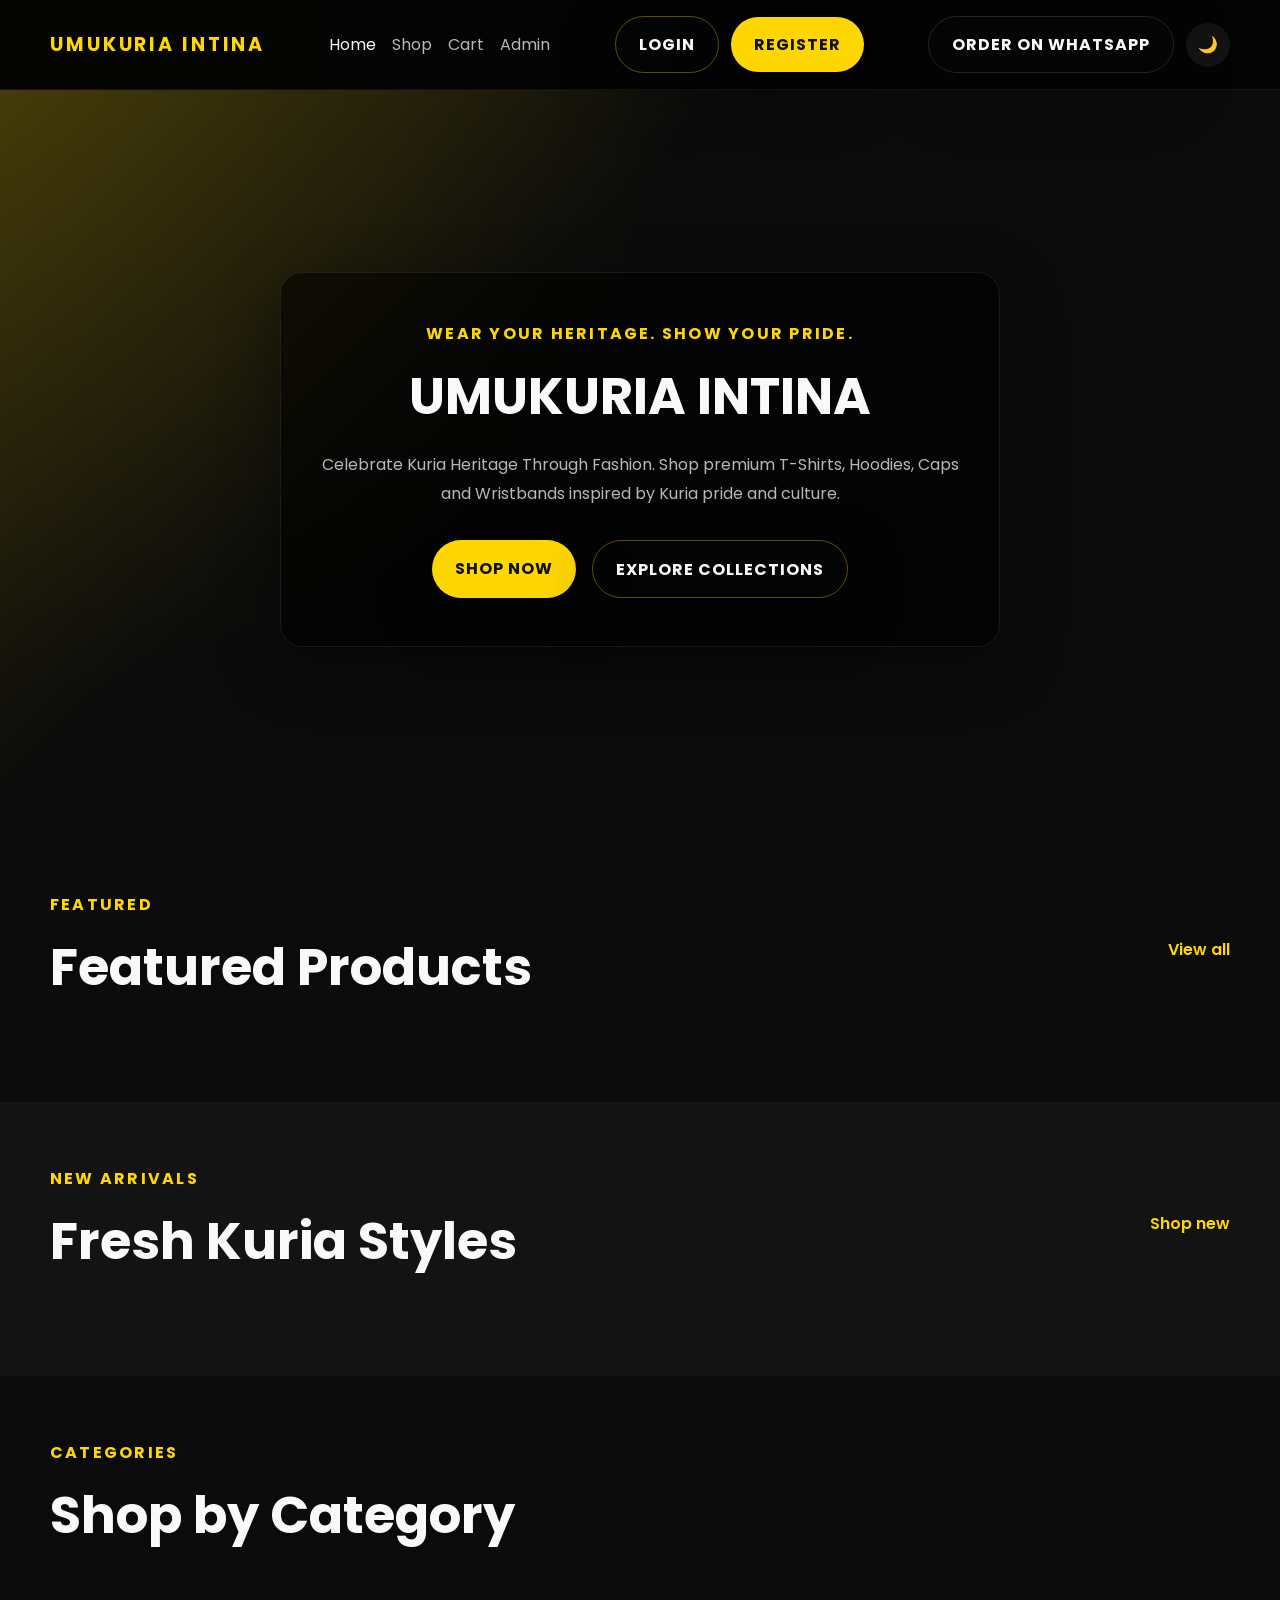
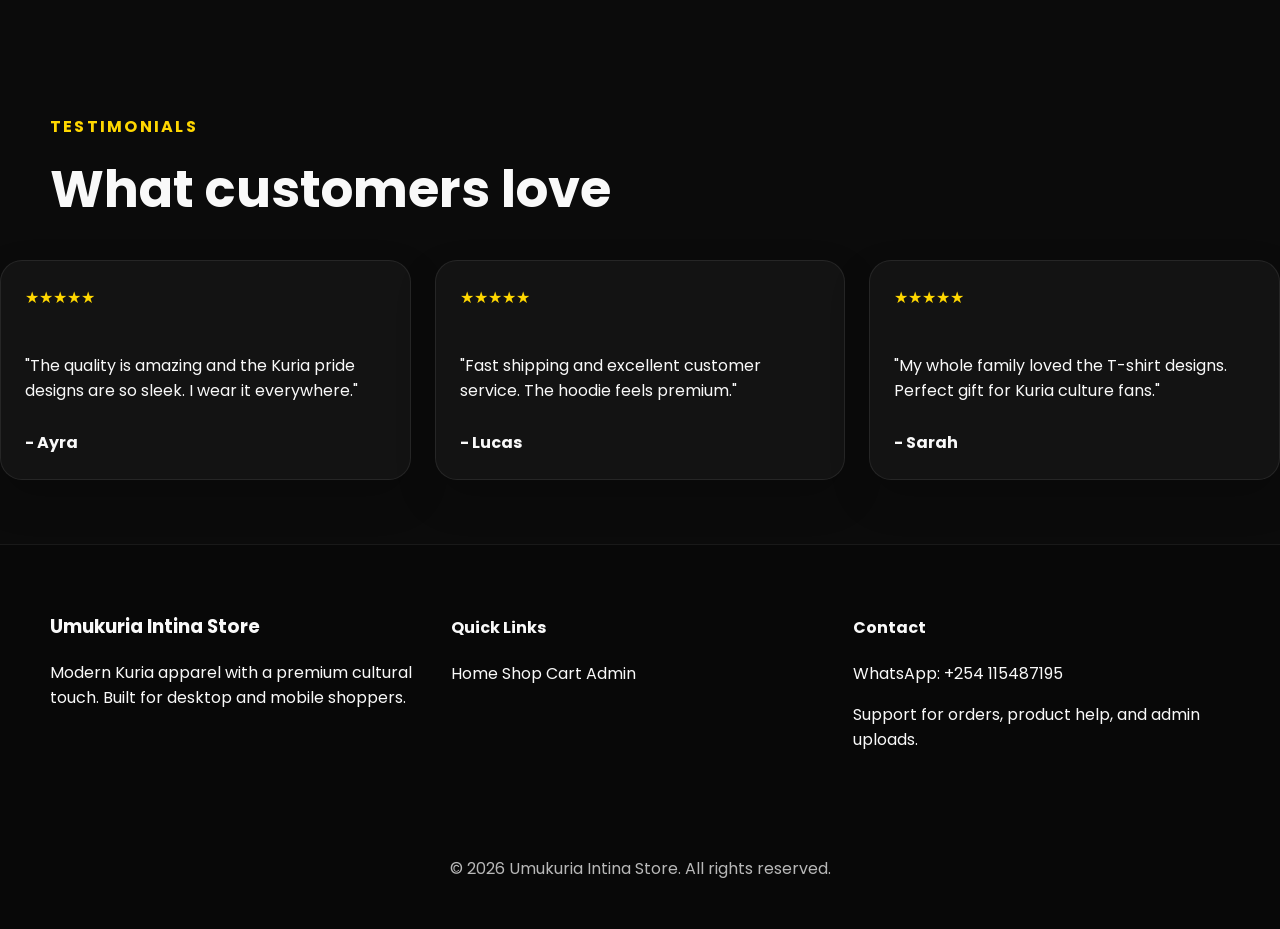
<file: index.html>
<!DOCTYPE html>
<html lang="en">
<head>
    <meta charset="UTF-8" />
    <meta name="viewport" content="width=device-width, initial-scale=1.0" />
    <title>Umukuria Intina Store</title>
    <link rel="preconnect" href="https://fonts.googleapis.com" />
    <link rel="preconnect" href="https://fonts.gstatic.com" crossorigin />
    <link href="https://fonts.googleapis.com/css2?family=Montserrat:wght@400;500;600;700&family=Poppins:wght@300;400;500;600&family=Roboto:wght@400;500;700&display=swap" rel="stylesheet" />
    <link rel="stylesheet" href="css/style.css" />
</head>
<body data-page="home">
    <header class="site-header">
        <div class="container header-inner">
            <a class="brand" href="index.html">UMUKURIA INTINA</a>
            <nav class="main-nav">
                <a href="index.html">Home</a>
                <a href="products.html">Shop</a>
                <a href="cart.html">Cart</a>
                <a href="admin.html">Admin</a>
            </nav>
            <div class="nav-actions" id="authContainer"></div>
            <div class="nav-actions">
                <a href="https://wa.me/254115487195" target="_blank" class="btn btn-ghost">Order on WhatsApp</a>
                <button id="themeToggle" class="icon-btn" aria-label="Toggle Dark Mode">🌙</button>
            </div>
        </div>
    </header>

    <main>
        <section class="hero-section overlay">
            <div class="container hero-content">
                <span class="eyebrow">Wear Your Heritage. Show Your Pride.</span>
                <h1>UMUKURIA INTINA</h1>
                <p>Celebrate Kuria Heritage Through Fashion. Shop premium T-Shirts, Hoodies, Caps and Wristbands inspired by Kuria pride and culture.</p>
                <div class="hero-actions">
                    <a class="btn btn-primary" href="products.html">Shop Now</a>
                    <a class="btn btn-secondary" href="#featured">Explore Collections</a>
                </div>
            </div>
        </section>

        <section class="section" id="featured">
            <div class="container section-header">
                <div>
                    <span class="eyebrow">Featured</span>
                    <h2>Featured Products</h2>
                </div>
                <a class="text-link" href="products.html">View all</a>
            </div>
            <div id="featuredProducts" class="product-grid"></div>
        </section>

        <section class="section section-alt">
            <div class="container section-header">
                <div>
                    <span class="eyebrow">New Arrivals</span>
                    <h2>Fresh Kuria Styles</h2>
                </div>
                <a class="text-link" href="products.html">Shop new</a>
            </div>
            <div id="newArrivals" class="product-grid"></div>
        </section>

        <section class="section categories-section">
            <div class="container section-header">
                <div>
                    <span class="eyebrow">Categories</span>
                    <h2>Shop by Category</h2>
               
        </section>

        <section class="section testimonials-section">
            <div class="container section-header">
                <div>
                    <span class="eyebrow">Testimonials</span>
                    <h2>What customers love</h2>
                </div>
            </div>
            <div class="testimonial-grid">
                <article class="testimonial-card">
                    <p>★★★★★</p>
                    <p>"The quality is amazing and the Kuria pride designs are so sleek. I wear it everywhere."</p>
                    <strong>- Ayra</strong>
                </article>
                <article class="testimonial-card">
                    <p>★★★★★</p>
                    <p>"Fast shipping and excellent customer service. The hoodie feels premium."</p>
                    <strong>- Lucas</strong>
                </article>
                <article class="testimonial-card">
                    <p>★★★★★</p>
                    <p>"My whole family loved the T-shirt designs. Perfect gift for Kuria culture fans."</p>
                    <strong>- Sarah</strong>
                </article>
            </div>
        </section>
    </main>

    <footer class="site-footer">
        <div class="container footer-grid">
            <div>
                <h3>Umukuria Intina Store</h3>
                <p>Modern Kuria apparel with a premium cultural touch. Built for desktop and mobile shoppers.</p>
            </div>
            <div>
                <h4>Quick Links</h4>
                <a href="index.html">Home</a>
                <a href="products.html">Shop</a>
                <a href="cart.html">Cart</a>
                <a href="admin.html">Admin</a>
            </div>
            <div>
                <h4>Contact</h4>
                <p>WhatsApp: +254 115487195</p>
                <p>Support for orders, product help, and admin uploads.</p>
            </div>
        </div>
        <div class="footer-bottom">
            <p>© 2026 Umukuria Intina Store. All rights reserved.</p>
        </div>
    </footer>

    <script src="js/app.js" defer></script>
    <script src="js/products.js" defer></script>
    <script src="js/auth.js" defer></script>
</body>
</html>
</file>
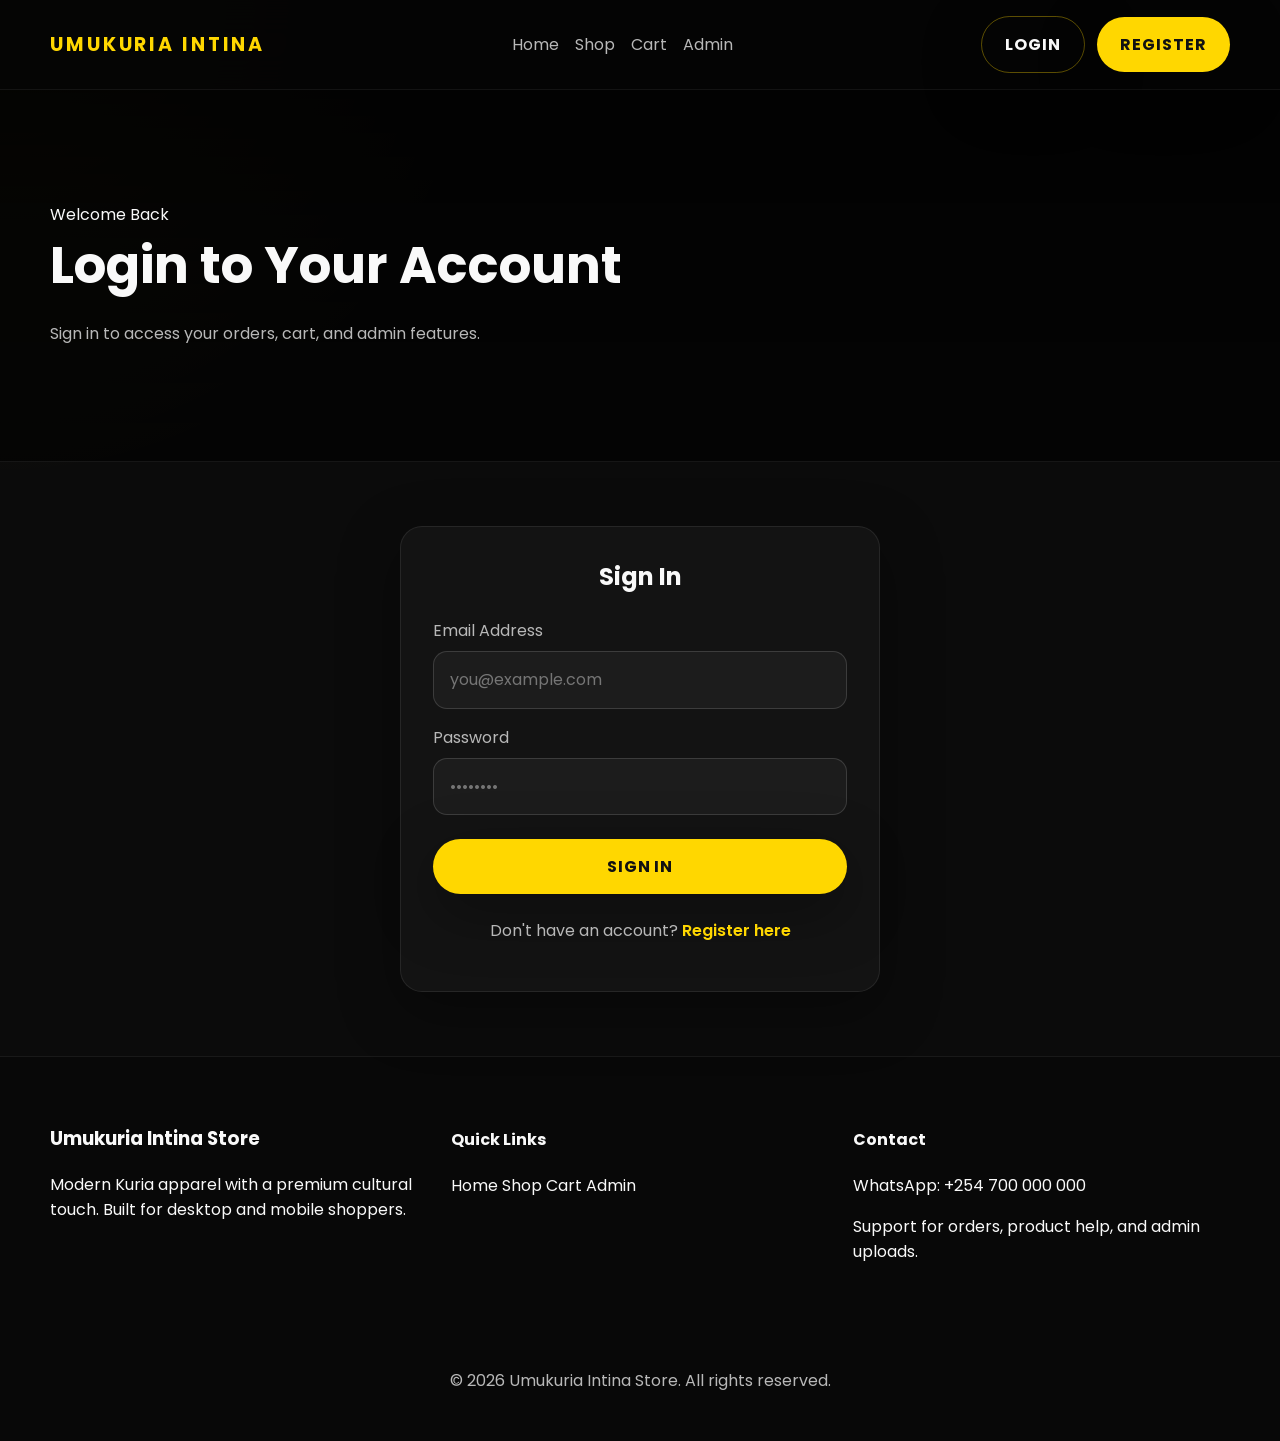
<file: admin.html>
<!DOCTYPE html>
<html lang="en">
<head>
    <meta charset="UTF-8" />
    <meta name="viewport" content="width=device-width, initial-scale=1.0" />
    <title>Admin Dashboard - Umukuria Intina Store</title>
    <link rel="preconnect" href="https://fonts.googleapis.com" />
    <link rel="preconnect" href="https://fonts.gstatic.com" crossorigin />
    <link href="https://fonts.googleapis.com/css2?family=Montserrat:wght@400;500;600;700&family=Poppins:wght@300;400;500;600&family=Roboto:wght@400;500;700&display=swap" rel="stylesheet" />
    <link rel="stylesheet" href="css/style.css" />
</head>
<body data-page="admin">
    <header class="site-header admin-header">
        <div class="container header-inner">
            <a class="brand" href="index.html">UMUKURIA INTINA</a>
            <nav class="main-nav">
                <a href="index.html">Home</a>
                <a href="products.html">Shop</a>
                <a href="cart.html">Cart</a>
                <a href="admin.html">Admin</a>
            </nav>
            <div class="nav-actions" id="authContainer"></div>
            <div class="nav-actions">
                <a href="https://wa.me/254115487195" target="_blank" class="btn btn-ghost">Order on WhatsApp</a>
                <button id="themeToggle" class="icon-btn" aria-label="Toggle Dark Mode">🌙</button>
            </div>
        </div>
    </header>

    <main>
        <section class="section page-header">
            <div class="container">
                <span class="eyebrow">Admin Dashboard</span>
                <h1>Manage Products, Orders, Customers</h1>
                <p>Upload new apparel, update stock, and review store performance from your phone or desktop.</p>
            </div>
        </section>

        <section class="section dashboard-cards">
            <div class="container dashboard-grid">
                <div class="dashboard-card">
                    <span>Products</span>
                    <strong id="totalProducts">0</strong>
                </div>
                <div class="dashboard-card">
                    <span>Orders</span>
                    <strong id="totalOrders">0</strong>
                </div>
                <div class="dashboard-card">
                    <span>Customers</span>
                    <strong id="totalCustomers">0</strong>
                </div>
                <div class="dashboard-card">
                    <span>Revenue</span>
                    <strong id="totalRevenue">KSh 0</strong>
                </div>
            </div>
        </section>

        <section class="section admin-panel-grid">
            <div class="container admin-panel-inner">
                <div class="admin-card admin-form-card">
                    <h2>Add / Edit Product</h2>
                    <form id="productForm">
                        <input id="productId" type="hidden" />
                        <label>Product Name</label>
                        <input id="productName" type="text" required />
                        <label>Description</label>
                        <textarea id="productDescription" rows="3" required></textarea>
                        <label>Price</label>
                        <input id="productPrice" type="number" min="100" required />
                        <label>Category</label>
                        <select id="productCategory">
                            <option value="T-Shirts">T-Shirts</option>
                            <option value="Hoodies">Hoodies</option>
                            <option value="Caps">Caps</option>
                            <option value="Wristbands">Wristbands</option>
                        </select>
                        <label>Stock</label>
                        <input id="productStock" type="number" min="0" required />
                        <label>Product Image</label>
                        <input id="productImageFile" type="file" accept="image/*" />
                        <input id="productImage" type="url" placeholder="Or use image URL" />
                        <div class="image-preview" id="imagePreview">
                            <span class="image-placeholder">No image selected</span>
                        </div>
                        <div class="form-actions">
                            <button type="submit" class="btn btn-primary">Save Product</button>
                            <button id="clearFormBtn" type="button" class="btn btn-secondary">Clear</button>
                        </div>
                    </form>
                </div>

                <div class="admin-card admin-order-card">
                    <h2>Order Management</h2>
                    <div id="orderTableWrapper" class="table-scroll">
                        <table class="admin-table">
                            <thead>
                                <tr>
                                    <th>Order ID</th>
                                    <th>Customer</th>
                                    <th>Phone</th>
                                    <th>Total</th>
                                    <th>Status</th>
                                </tr>
                            </thead>
                            <tbody id="ordersTable"></tbody>
                        </table>
                    </div>
                </div>

                <div class="admin-card admin-products-card">
                    <h2>Products</h2>
                    <div id="productList" class="admin-product-list"></div>
                </div>

                <div class="admin-card admin-customers-card">
                    <h2>Customers</h2>
                    <div id="customerList" class="admin-customer-list"></div>
                </div>
            </div>
        </section>
    </main>

    <footer class="site-footer">
        <div class="container footer-grid">
            <div>
                <h3>Umukuria Intina Store</h3>
                <p>Modern Kuria apparel with a premium cultural touch. Built for desktop and mobile shoppers.</p>
            </div>
            <div>
                <h4>Quick Links</h4>
                <a href="index.html">Home</a>
                <a href="products.html">Shop</a>
                <a href="cart.html">Cart</a>
                <a href="admin.html">Admin</a>
            </div>
            <div>
                <h4>Contact</h4>
                <p>WhatsApp: +254 115487195</p>
                <p>Support for orders, product help, and admin uploads.</p>
            </div>
        </div>
        <div class="footer-bottom">
            <p>© 2026 Umukuria Intina Store. All rights reserved.</p>
        </div>
    </footer>

    <script src="js/app.js" defer></script>
    <script src="js/admin.js" defer></script>
    <script src="js/auth.js" defer></script>
</body>
</html>
</file>
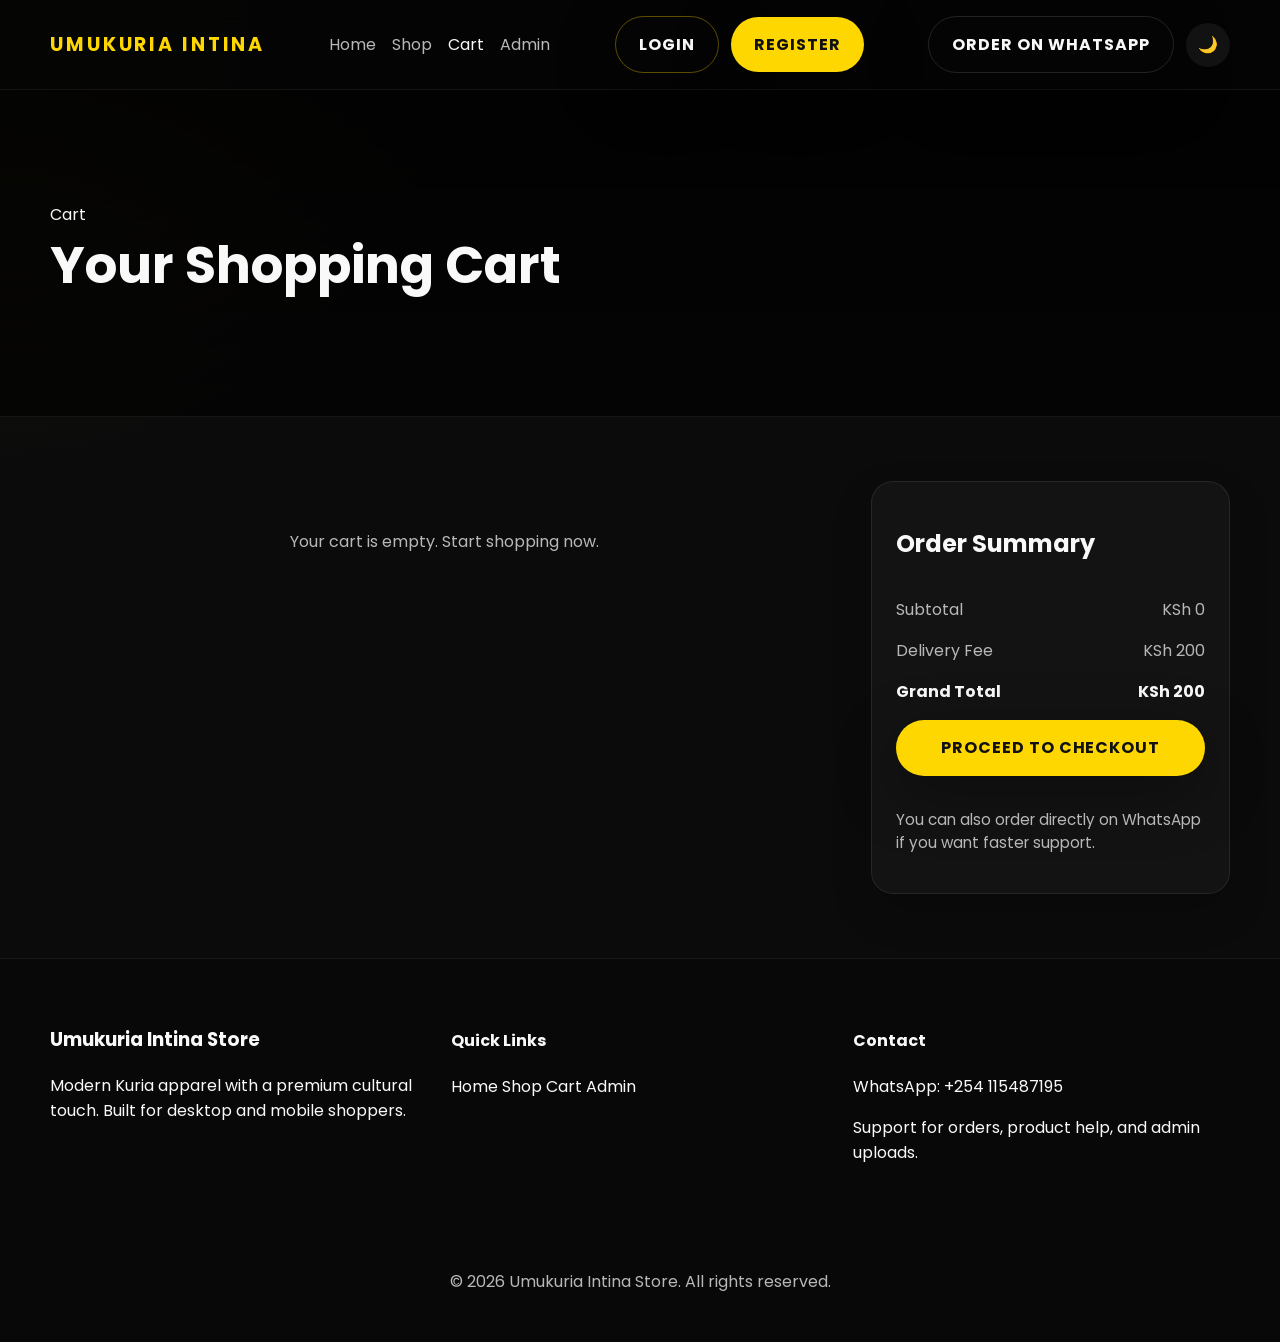
<file: cart.html>
<!DOCTYPE html>
<html lang="en">
<head>
    <meta charset="UTF-8" />
    <meta name="viewport" content="width=device-width, initial-scale=1.0" />
    <title>Cart - Umukuria Intina Store</title>
    <link rel="preconnect" href="https://fonts.googleapis.com" />
    <link rel="preconnect" href="https://fonts.gstatic.com" crossorigin />
    <link href="https://fonts.googleapis.com/css2?family=Montserrat:wght@400;500;600;700&family=Poppins:wght@300;400;500;600&family=Roboto:wght@400;500;700&display=swap" rel="stylesheet" />
    <link rel="stylesheet" href="css/style.css" />
</head>
<body data-page="cart">
    <header class="site-header">
        <div class="container header-inner">
            <a class="brand" href="index.html">UMUKURIA INTINA</a>
            <nav class="main-nav">
                <a href="index.html">Home</a>
                <a href="products.html">Shop</a>
                <a href="cart.html">Cart</a>
                <a href="admin.html">Admin</a>
            </nav>
            <div class="nav-actions" id="authContainer"></div>
            <div class="nav-actions">
                <a href="https://wa.me/254115487195" target="_blank" class="btn btn-ghost">Order on WhatsApp</a>
                <button id="themeToggle" class="icon-btn" aria-label="Toggle Dark Mode">🌙</button>
            </div>
        </div>
    </header>

    <main>
        <section class="section page-header">
            <div class="container">
                <span class="eyebrow">Cart</span>
                <h1>Your Shopping Cart</h1>
            </div>
        </section>

        <section class="section">
            <div class="container cart-grid">
                <div class="cart-items" id="cartItems"></div>
                <aside class="cart-summary">
                    <div class="summary-card">
                        <h2>Order Summary</h2>
                        <div class="summary-line">
                            <span>Subtotal</span>
                            <span id="subtotalAmount">KSh 0</span>
                        </div>
                        <div class="summary-line">
                            <span>Delivery Fee</span>
                            <span id="deliveryAmount">KSh 200</span>
                        </div>
                        <div class="summary-line total-line">
                            <span>Grand Total</span>
                            <span id="grandTotalAmount">KSh 0</span>
                        </div>
                        <button id="checkoutBtn" class="btn btn-primary">Proceed to Checkout</button>
                        <p class="note">You can also order directly on WhatsApp if you want faster support.</p>
                    </div>
                </aside>
            </div>
        </section>
    </main>

    <footer class="site-footer">
        <div class="container footer-grid">
            <div>
                <h3>Umukuria Intina Store</h3>
                <p>Modern Kuria apparel with a premium cultural touch. Built for desktop and mobile shoppers.</p>
            </div>
            <div>
                <h4>Quick Links</h4>
                <a href="index.html">Home</a>
                <a href="products.html">Shop</a>
                <a href="cart.html">Cart</a>
                <a href="admin.html">Admin</a>
            </div>
            <div>
                <h4>Contact</h4>
                <p>WhatsApp: +254 115487195</p>
                <p>Support for orders, product help, and admin uploads.</p>
            </div>
        </div>
        <div class="footer-bottom">
            <p>© 2026 Umukuria Intina Store. All rights reserved.</p>
        </div>
    </footer>

    <script src="js/app.js" defer></script>
    <script src="js/cart.js" defer></script>
    <script src="js/auth.js" defer></script>
</body>
</html>
</file>
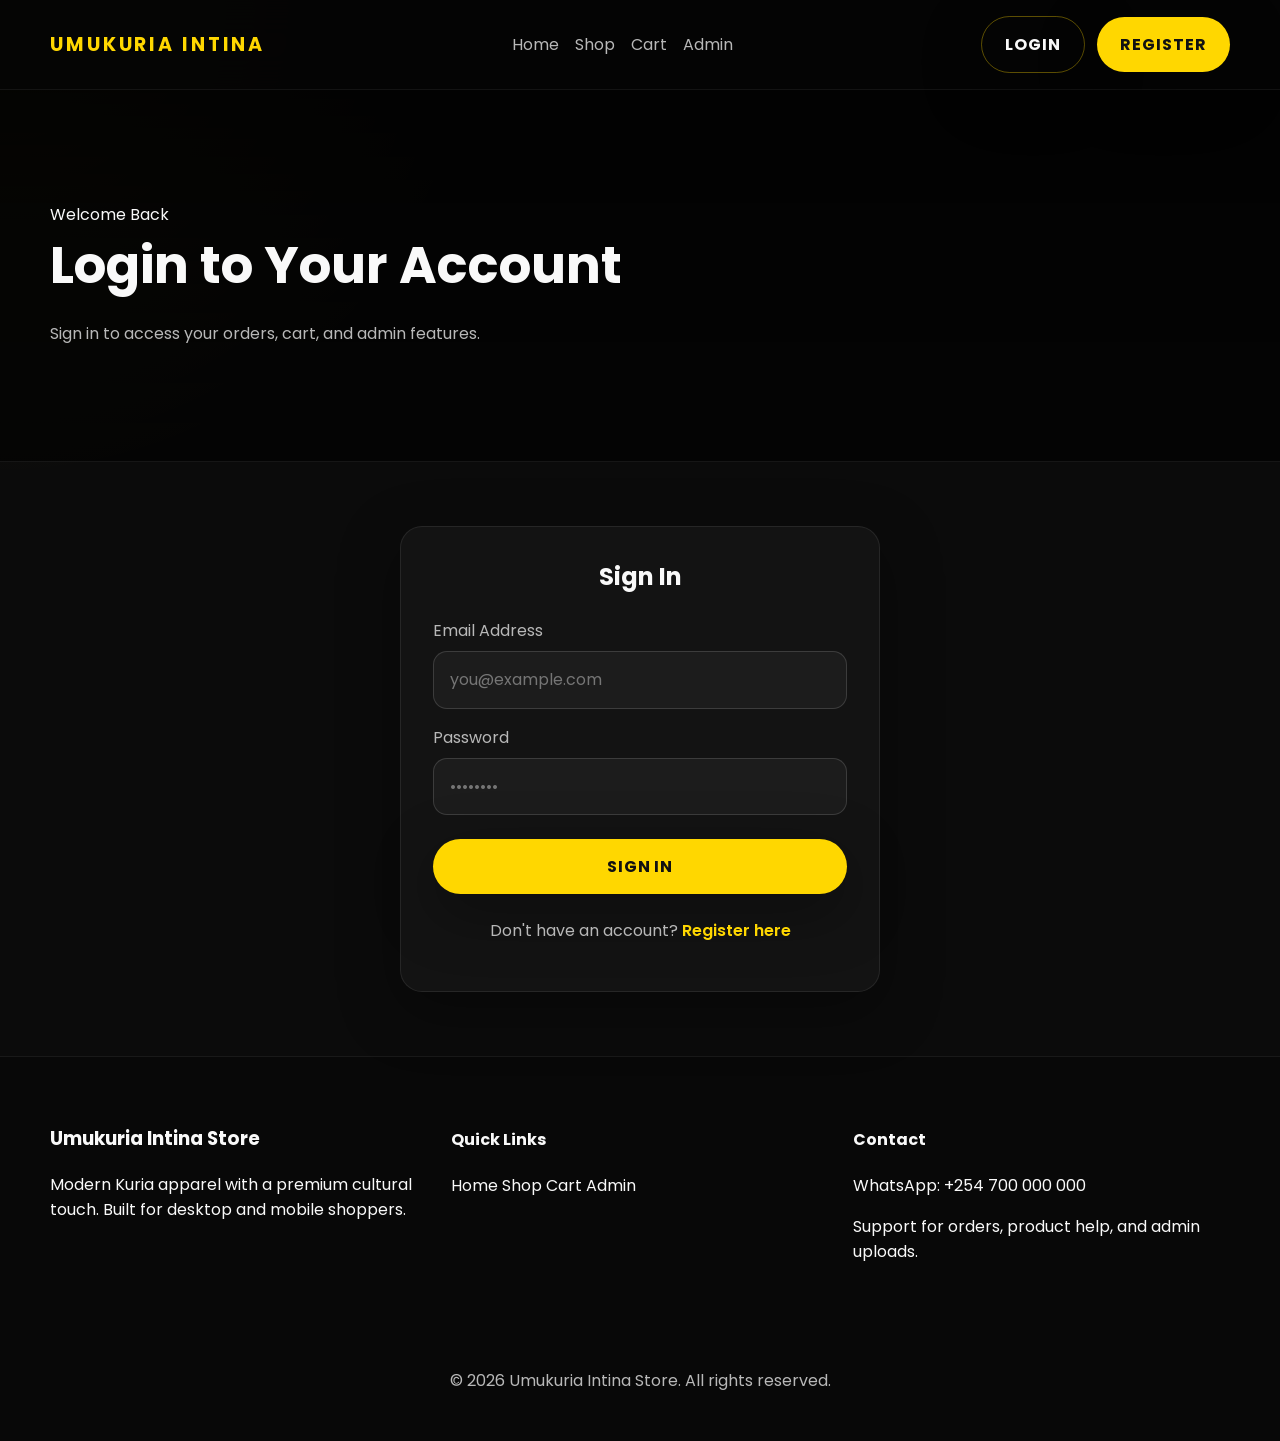
<file: checkout.html>
<!DOCTYPE html>
<html lang="en">
<head>
    <meta charset="UTF-8" />
    <meta name="viewport" content="width=device-width, initial-scale=1.0" />
    <title>Checkout - Umukuria Intina Store</title>
    <link rel="preconnect" href="https://fonts.googleapis.com" />
    <link rel="preconnect" href="https://fonts.gstatic.com" crossorigin />
    <link href="https://fonts.googleapis.com/css2?family=Montserrat:wght@400;500;600;700&family=Poppins:wght@300;400;500;600&family=Roboto:wght@400;500;700&display=swap" rel="stylesheet" />
    <link rel="stylesheet" href="css/style.css" />
</head>
<body data-page="checkout">
    <header class="site-header">
        <div class="container header-inner">
            <a class="brand" href="index.html">UMUKURIA INTINA</a>
            <nav class="main-nav">
                <a href="index.html">Home</a>
                <a href="products.html">Shop</a>
                <a href="cart.html">Cart</a>
                <a href="admin.html">Admin</a>
            </nav>
            <div class="nav-actions" id="authContainer"></div>
            <div class="nav-actions">
                <a href="https://wa.me/254115487195" target="_blank" class="btn btn-ghost">Order on WhatsApp</a>
                <button id="themeToggle" class="icon-btn" aria-label="Toggle Dark Mode">🌙</button>
            </div>
        </div>
    </header>

    <main>
        <section class="section page-header">
            <div class="container">
                <span class="eyebrow">Checkout</span>
                <h1>Complete Your Order</h1>
                <p>Fill in your details and confirm payment. Delivery details will appear below.</p>
            </div>
        </section>

        <section class="section checkout-grid">
            <div class="container checkout-inner">
                <form id="checkoutForm" class="checkout-form">
                    <h2>Delivery Details</h2>
                    <label>Full Name</label>
                    <input id="customerName" type="text" placeholder="John Doe" required />
                    <label>Phone Number</label>
                    <input id="customerPhone" type="tel" placeholder="07XXXXXXXX" required />
                    <label>County</label>
                    <input id="customerCounty" type="text" placeholder="Nairobi" required />
                    <label>Town</label>
                    <input id="customerTown" type="text" placeholder="Mombasa" required />
                    <label>Delivery Address</label>
                    <textarea id="customerAddress" rows="4" placeholder="Street, Estate, Building"></textarea>
                    <button type="submit" class="btn btn-primary">Confirm Order</button>
                </form>

                <aside class="checkout-summary">
                    <div class="summary-card">
                        <h2>Order Summary</h2>
                        <div id="checkoutItems"></div>
                        <div class="summary-line">
                            <span>Subtotal</span>
                            <span id="checkoutSubtotal">KSh 0</span>
                        </div>
                        <div class="summary-line">
                            <span>Delivery Fee</span>
                            <span id="checkoutDelivery">KSh 200</span>
                        </div>
                        <div class="summary-line total-line">
                            <span>Grand Total</span>
                            <span id="checkoutTotal">KSh 0</span>
                        </div>
                        <p class="note">Orders are saved locally and ready for future Firebase upgrade.</p>
                    </div>
                </aside>
            </div>
        </section>
    </main>

    <footer class="site-footer">
        <div class="container footer-grid">
            <div>
                <h3>Umukuria Intina Store</h3>
                <p>Modern Kuria apparel with a premium cultural touch. Built for desktop and mobile shoppers.</p>
            </div>
            <div>
                <h4>Quick Links</h4>
                <a href="index.html">Home</a>
                <a href="products.html">Shop</a>
                <a href="cart.html">Cart</a>
                <a href="admin.html">Admin</a>
            </div>
            <div>
                <h4>Contact</h4>
                <p>WhatsApp: +254 115487195</p>
                <p>Support for orders, product help, and admin uploads.</p>
            </div>
        </div>
        <div class="footer-bottom">
            <p>© 2026 Umukuria Intina Store. All rights reserved.</p>
        </div>
    </footer>

    <script src="js/app.js" defer></script>
    <script src="js/cart.js" defer></script>
    <script src="js/auth.js" defer></script>
</body>
</html>
</file>
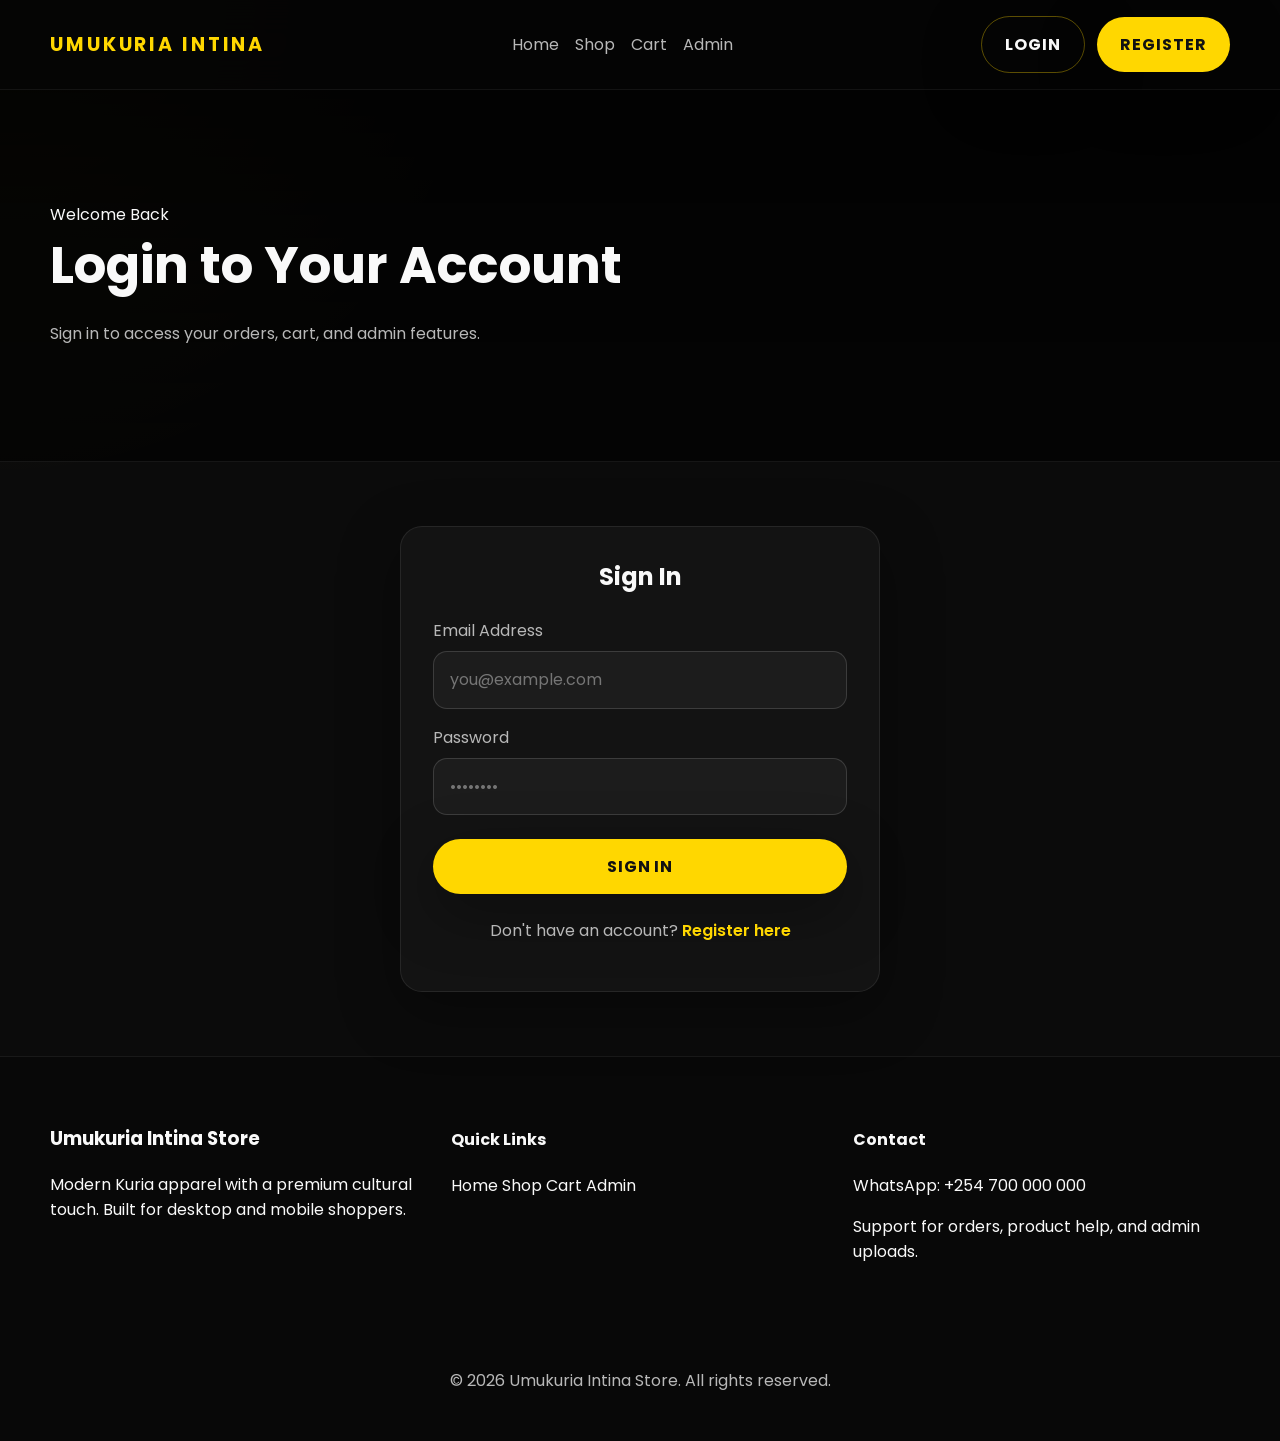
<file: login.html>
<!DOCTYPE html>
<html lang="en">
<head>
    <meta charset="UTF-8" />
    <meta name="viewport" content="width=device-width, initial-scale=1.0" />
    <title>Login - Umukuria Intina Store</title>
    <link rel="preconnect" href="https://fonts.googleapis.com" />
    <link rel="preconnect" href="https://fonts.gstatic.com" crossorigin />
    <link href="https://fonts.googleapis.com/css2?family=Montserrat:wght@400;500;600;700&family=Poppins:wght@300;400;500;600&family=Roboto:wght@400;500;700&display=swap" rel="stylesheet" />
    <link rel="stylesheet" href="css/style.css" />
</head>
<body data-page="login">
    <header class="site-header">
        <div class="container header-inner">
            <a class="brand" href="index.html">UMUKURIA INTINA</a>
            <nav class="main-nav">
                <a href="index.html">Home</a>
                <a href="products.html">Shop</a>
                <a href="cart.html">Cart</a>
                <a href="admin.html">Admin</a>
            </nav>
            <div class="nav-actions" id="authContainer"></div>
        </div>
    </header>

    <main>
        <section class="section page-header">
            <div class="container">
                <span class="eyebrow">Welcome Back</span>
                <h1>Login to Your Account</h1>
                <p>Sign in to access your orders, cart, and admin features.</p>
            </div>
        </section>

        <section class="section auth-section">
            <div class="container auth-container">
                <div class="auth-card">
                    <h2>Sign In</h2>
                    <form id="loginForm">
                        <label for="loginEmail">Email Address</label>
                        <input id="loginEmail" type="email" placeholder="you@example.com" required />
                        <label for="loginPassword">Password</label>
                        <input id="loginPassword" type="password" placeholder="••••••••" required />
                        <button type="submit" class="btn btn-primary">Sign In</button>
                    </form>
                    <p class="auth-footer">Don't have an account? <a href="register.html">Register here</a></p>
                </div>
            </div>
        </section>
    </main>

    <footer class="site-footer">
        <div class="container footer-grid">
            <div>
                <h3>Umukuria Intina Store</h3>
                <p>Modern Kuria apparel with a premium cultural touch. Built for desktop and mobile shoppers.</p>
            </div>
            <div>
                <h4>Quick Links</h4>
                <a href="index.html">Home</a>
                <a href="products.html">Shop</a>
                <a href="cart.html">Cart</a>
                <a href="admin.html">Admin</a>
            </div>
            <div>
                <h4>Contact</h4>
                <p>WhatsApp: +254 700 000 000</p>
                <p>Support for orders, product help, and admin uploads.</p>
            </div>
        </div>
        <div class="footer-bottom">
            <p>© 2026 Umukuria Intina Store. All rights reserved.</p>
        </div>
    </footer>

    <script src="js/app.js" defer></script>
    <script src="js/auth.js" defer></script>
</body>
</html>
</file>
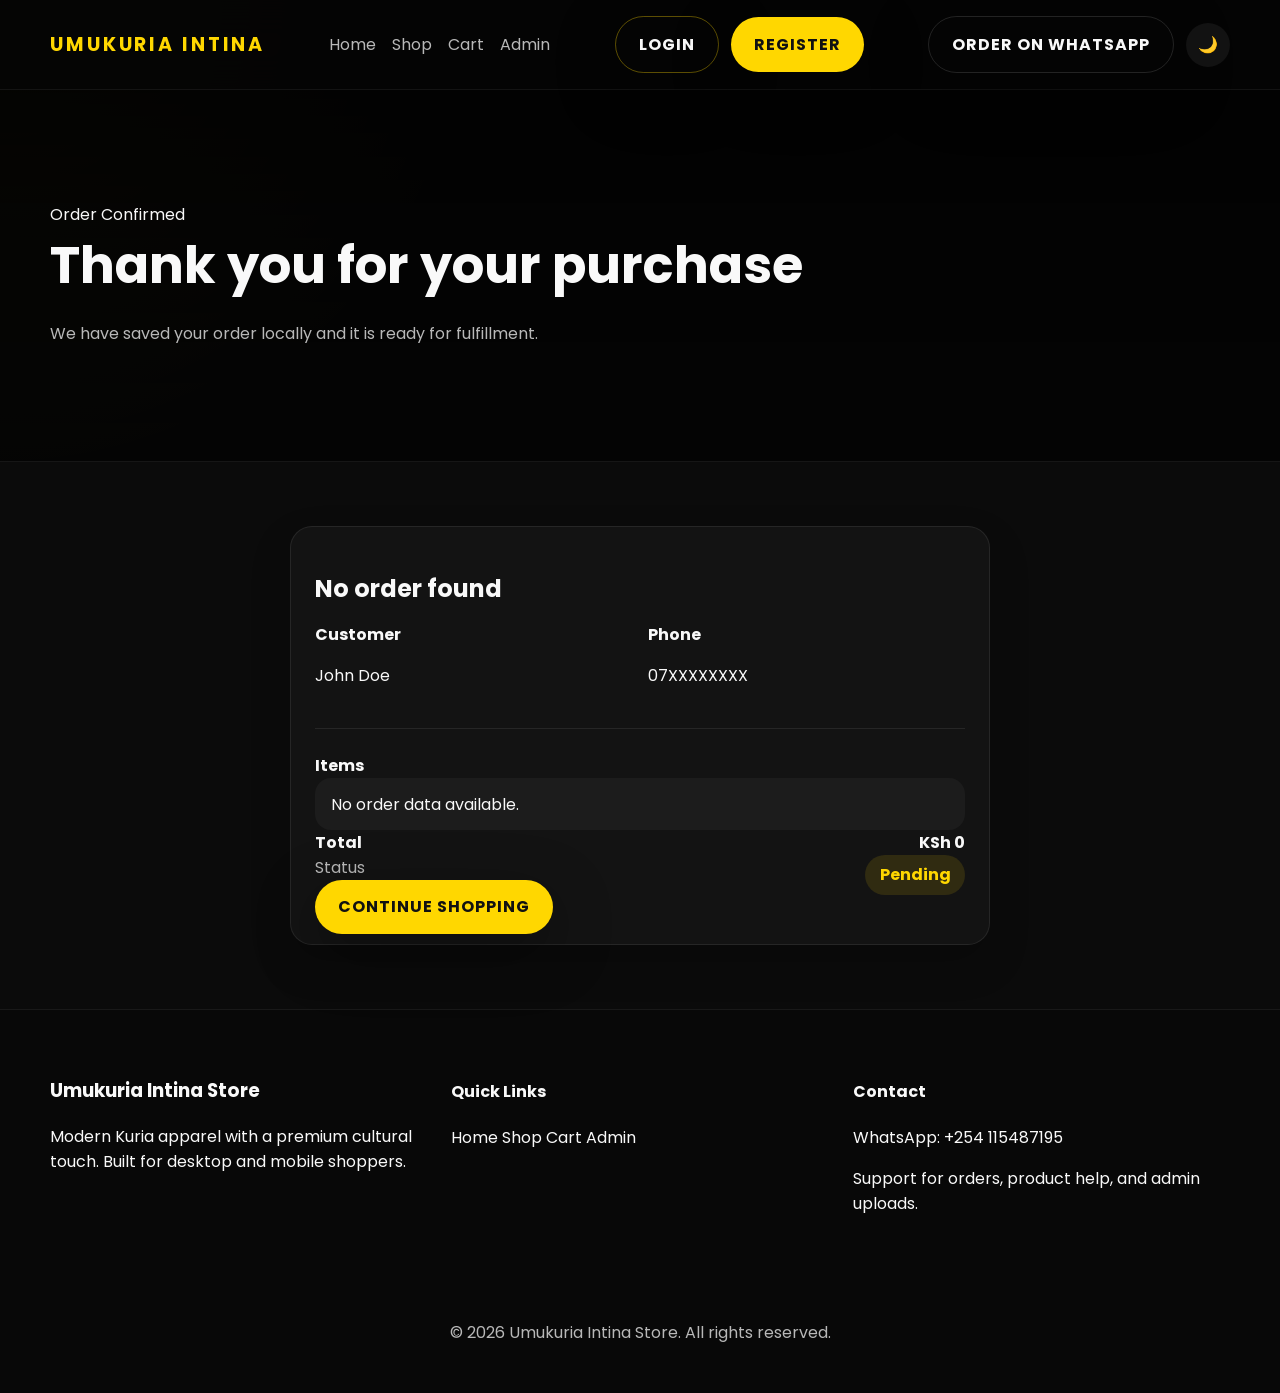
<file: orders.html>
<!DOCTYPE html>
<html lang="en">
<head>
    <meta charset="UTF-8" />
    <meta name="viewport" content="width=device-width, initial-scale=1.0" />
    <title>Order Confirmation - Umukuria Intina Store</title>
    <link rel="preconnect" href="https://fonts.googleapis.com" />
    <link rel="preconnect" href="https://fonts.gstatic.com" crossorigin />
    <link href="https://fonts.googleapis.com/css2?family=Montserrat:wght@400;500;600;700&family=Poppins:wght@300;400;500;600&family=Roboto:wght@400;500;700&display=swap" rel="stylesheet" />
    <link rel="stylesheet" href="css/style.css" />
</head>
<body data-page="orders">
    <header class="site-header">
        <div class="container header-inner">
            <a class="brand" href="index.html">UMUKURIA INTINA</a>
            <nav class="main-nav">
                <a href="index.html">Home</a>
                <a href="products.html">Shop</a>
                <a href="cart.html">Cart</a>
                <a href="admin.html">Admin</a>
            </nav>
            <div class="nav-actions" id="authContainer"></div>
            <div class="nav-actions">
                <a href="https://wa.me/254115487195" target="_blank" class="btn btn-ghost">Order on WhatsApp</a>
                <button id="themeToggle" class="icon-btn" aria-label="Toggle Dark Mode">🌙</button>
            </div>
        </div>
    </header>

    <main>
        <section class="section page-header">
            <div class="container">
                <span class="eyebrow">Order Confirmed</span>
                <h1>Thank you for your purchase</h1>
                <p>We have saved your order locally and it is ready for fulfillment.</p>
            </div>
        </section>

        <section class="section order-confirmation-card">
            <div class="container">
                <div class="order-card">
                    <h2 id="orderNumber">ORDER #1001</h2>
                    <div class="order-details-row">
                        <div>
                            <strong>Customer</strong>
                            <p id="orderCustomer">John Doe</p>
                        </div>
                        <div>
                            <strong>Phone</strong>
                            <p id="orderPhone">07XXXXXXXX</p>
                        </div>
                    </div>
                    <div class="divider"></div>
                    <div>
                        <strong>Items</strong>
                        <ul id="orderItems"></ul>
                    </div>
                    <div class="summary-line total-line">
                        <span>Total</span>
                        <span id="orderTotal">KSh 0</span>
                    </div>
                    <div class="summary-line status-line">
                        <span>Status</span>
                        <span class="status-pill">Pending</span>
                    </div>
                    <a class="btn btn-primary" href="products.html">Continue Shopping</a>
                </div>
            </div>
        </section>
    </main>

    <footer class="site-footer">
        <div class="container footer-grid">
            <div>
                <h3>Umukuria Intina Store</h3>
                <p>Modern Kuria apparel with a premium cultural touch. Built for desktop and mobile shoppers.</p>
            </div>
            <div>
                <h4>Quick Links</h4>
                <a href="index.html">Home</a>
                <a href="products.html">Shop</a>
                <a href="cart.html">Cart</a>
                <a href="admin.html">Admin</a>
            </div>
            <div>
                <h4>Contact</h4>
                <p>WhatsApp: +254 115487195</p>
                <p>Support for orders, product help, and admin uploads.</p>
            </div>
        </div>
        <div class="footer-bottom">
            <p>© 2026 Umukuria Intina Store. All rights reserved.</p>
        </div>
    </footer>

    <script src="js/app.js" defer></script>
    <script src="js/cart.js" defer></script>
    <script src="js/auth.js" defer></script>
</body>
</html>
</file>
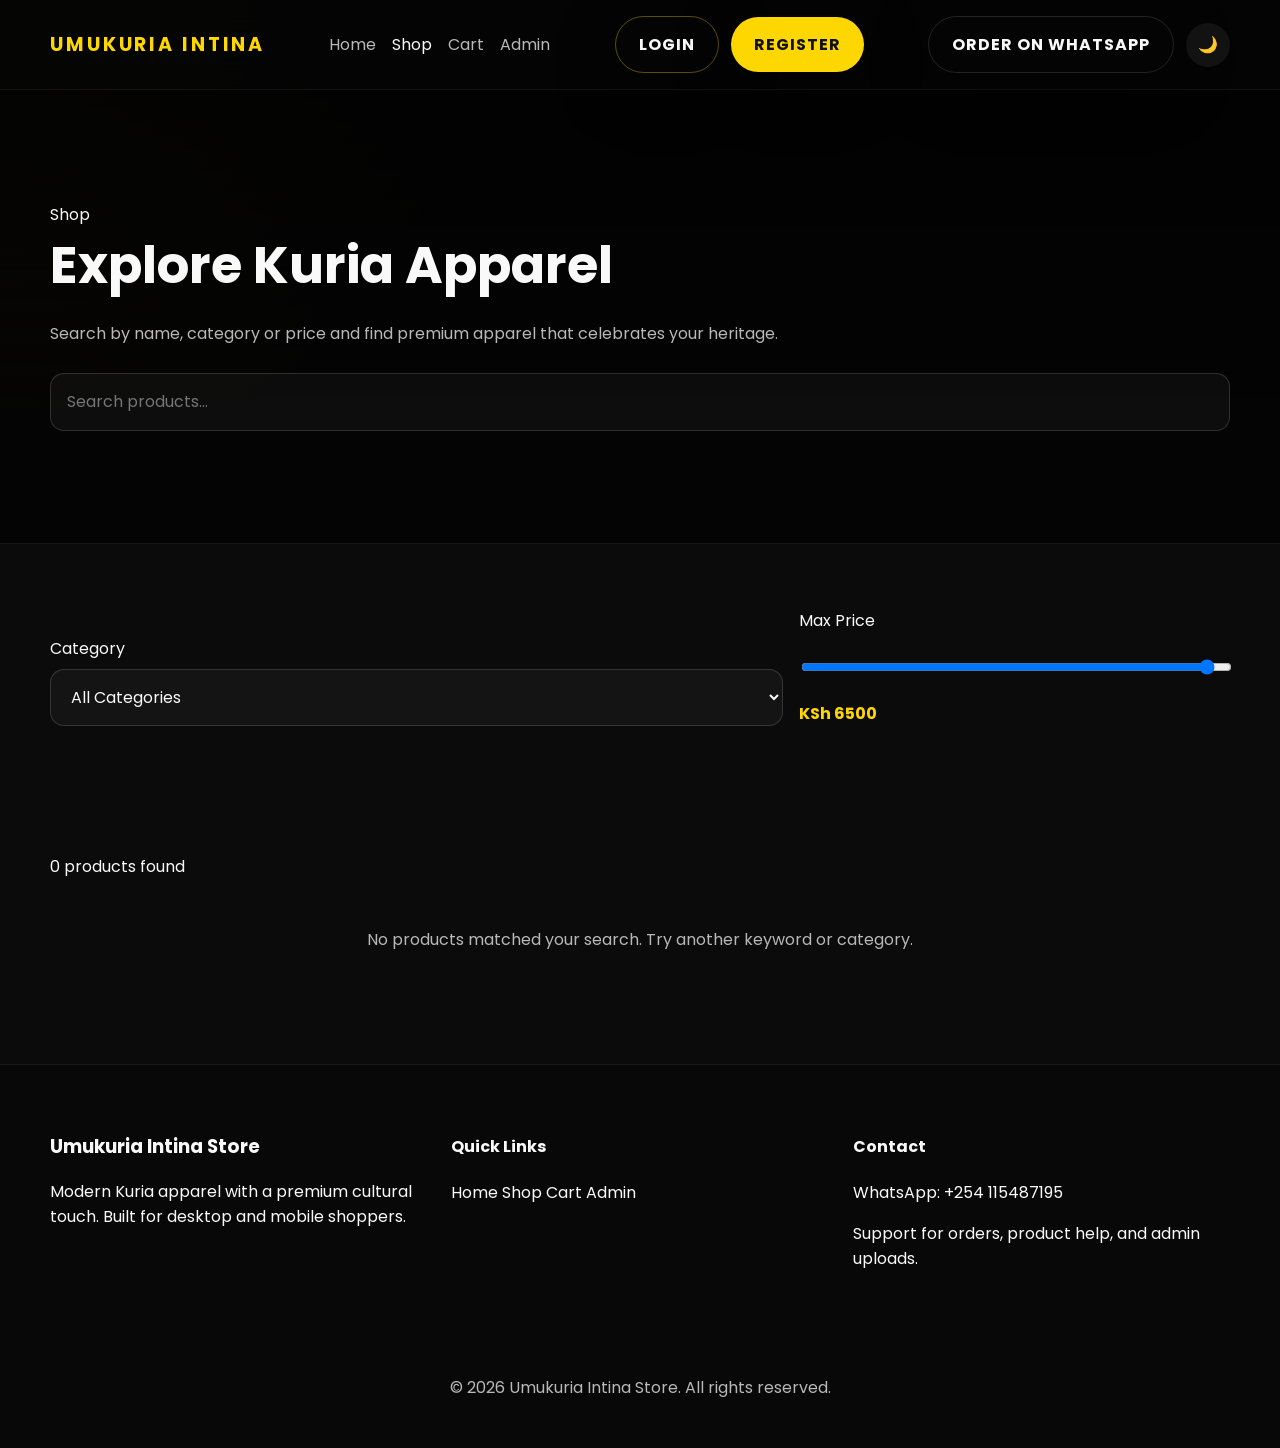
<file: products.html>
<!DOCTYPE html>
<html lang="en">
<head>
    <meta charset="UTF-8" />
    <meta name="viewport" content="width=device-width, initial-scale=1.0" />
    <title>Shop - Umukuria Intina Store</title>
    <link rel="preconnect" href="https://fonts.googleapis.com" />
    <link rel="preconnect" href="https://fonts.gstatic.com" crossorigin />
    <link href="https://fonts.googleapis.com/css2?family=Montserrat:wght@400;500;600;700&family=Poppins:wght@300;400;500;600&family=Roboto:wght@400;500;700&display=swap" rel="stylesheet" />
    <link rel="stylesheet" href="css/style.css" />
</head>
<body data-page="products">
    <header class="site-header">
        <div class="container header-inner">
            <a class="brand" href="index.html">UMUKURIA INTINA</a>
            <nav class="main-nav">
                <a href="index.html">Home</a>
                <a href="products.html">Shop</a>
                <a href="cart.html">Cart</a>
                <a href="admin.html">Admin</a>
            </nav>
            <div class="nav-actions" id="authContainer"></div>
            <div class="nav-actions">
                <a href="https://wa.me/254115487195" target="_blank" class="btn btn-ghost">Order on WhatsApp</a>
                <button id="themeToggle" class="icon-btn" aria-label="Toggle Dark Mode">🌙</button>
            </div>
        </div>
    </header>

    <main>
        <section class="section page-header">
            <div class="container">
                <div class="page-header-content">
                    <div>
                        <span class="eyebrow">Shop</span>
                        <h1>Explore Kuria Apparel</h1>
                        <p>Search by name, category or price and find premium apparel that celebrates your heritage.</p>
                    </div>
                    <div class="search-group">
                        <input id="searchInput" type="search" placeholder="Search products..." />
                    </div>
                </div>
            </div>
        </section>

        <section class="section filters-section">
            <div class="container filters-inner">
                <div class="filter-group">
                    <label for="categoryFilter">Category</label>
                    <select id="categoryFilter">
                        <option value="all">All Categories</option>
                        <option value="T-Shirts">T-Shirts</option>
                        <option value="Hoodies">Hoodies</option>
                        <option value="Caps">Caps</option>
                        <option value="Wristbands">Wristbands</option>
                    </select>
                </div>
                <div class="filter-group">
                    <label for="priceFilter">Max Price</label>
                    <input id="priceFilter" type="range" min="500" max="6500" step="100" value="6500" />
                    <span id="priceLabel">KSh 6500</span>
                </div>
            </div>
        </section>

        <section class="section">
            <div class="container">
                <div id="productCount" class="product-count"></div>
                <div id="productsGrid" class="product-grid"></div>
                <div id="noResults" class="empty-state hidden">No products matched your search. Try another keyword or category.</div>
            </div>
        </section>
    </main>

    <footer class="site-footer">
        <div class="container footer-grid">
            <div>
                <h3>Umukuria Intina Store</h3>
                <p>Modern Kuria apparel with a premium cultural touch. Built for desktop and mobile shoppers.</p>
            </div>
            <div>
                <h4>Quick Links</h4>
                <a href="index.html">Home</a>
                <a href="products.html">Shop</a>
                <a href="cart.html">Cart</a>
                <a href="admin.html">Admin</a>
            </div>
            <div>
                <h4>Contact</h4>
                <p>WhatsApp: +254 115487195</p>
                <p>Support for orders, product help, and admin uploads.</p>
            </div>
        </div>
        <div class="footer-bottom">
            <p>© 2026 Umukuria Intina Store. All rights reserved.</p>
        </div>
    </footer>

    <script src="js/app.js" defer></script>
    <script src="js/products.js" defer></script>
    <script src="js/auth.js" defer></script>
</body>
</html>
</file>
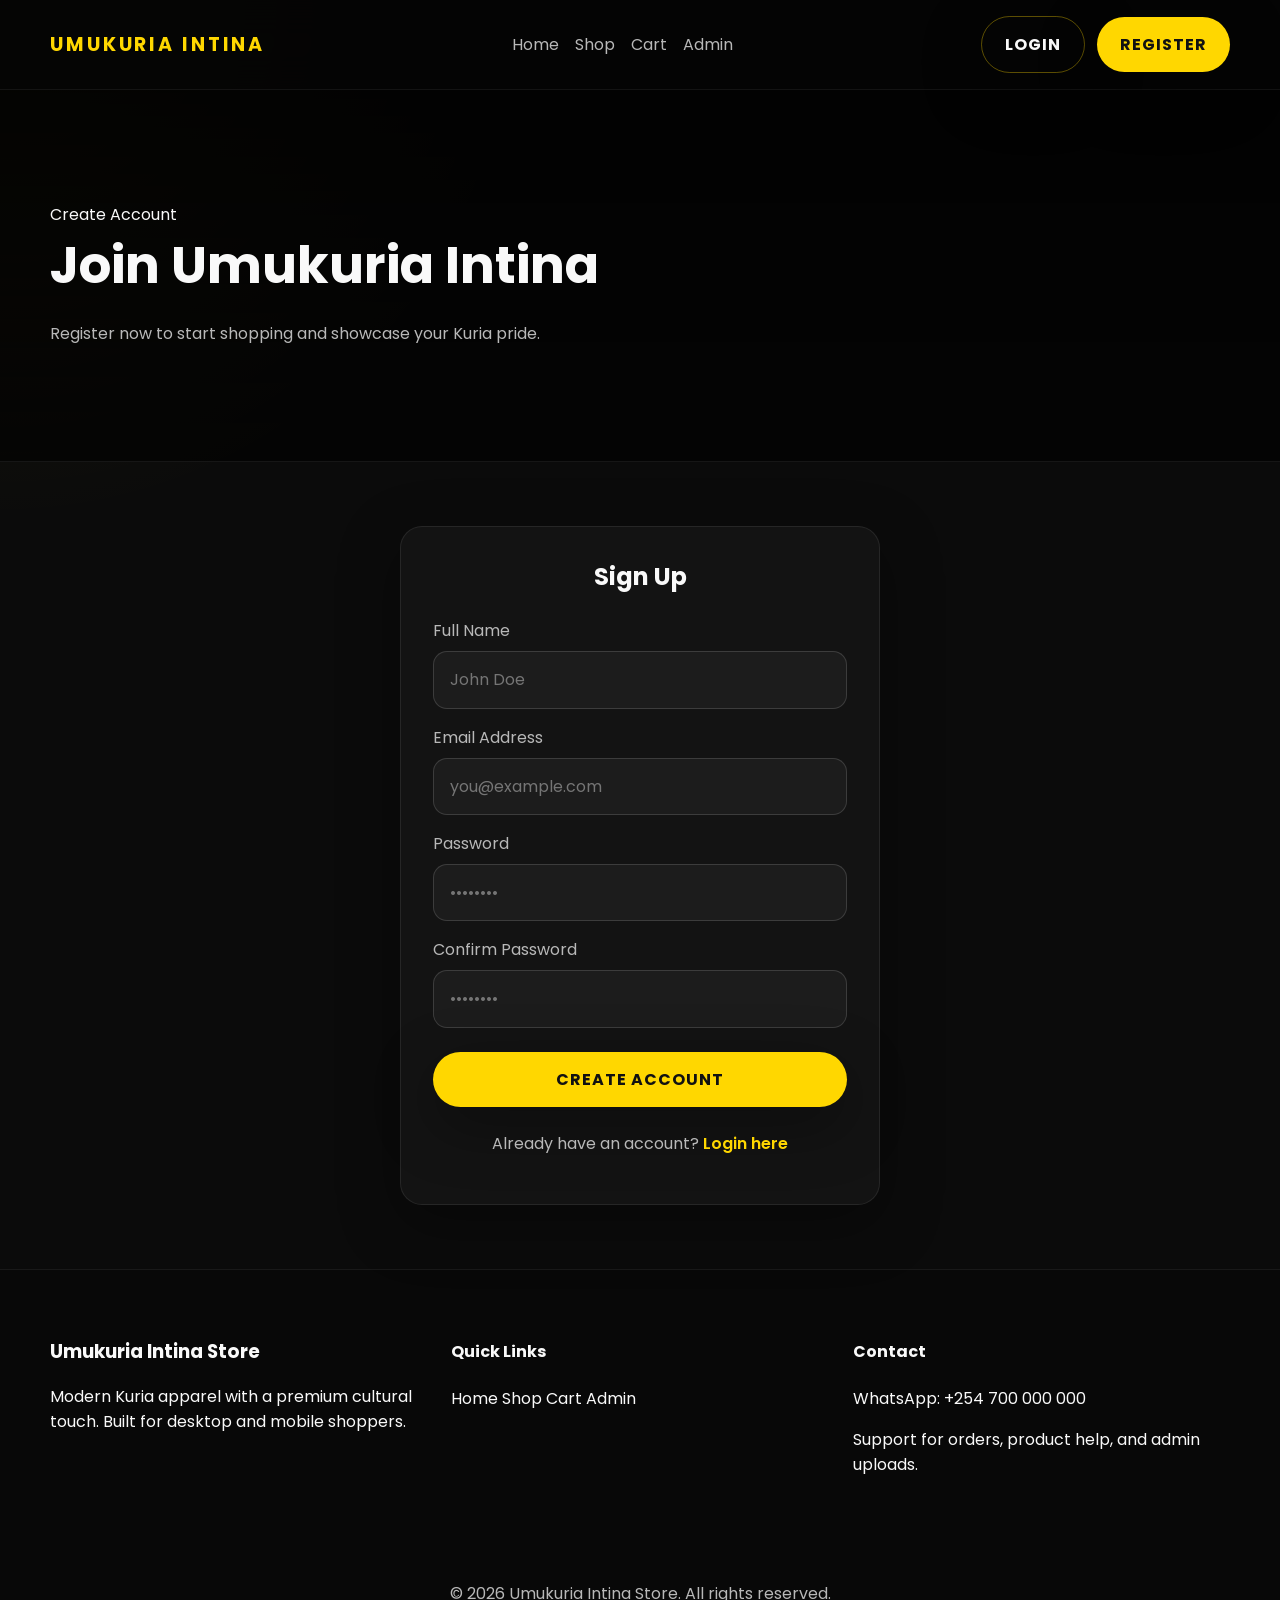
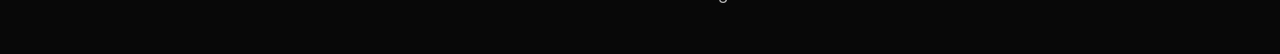
<file: register.html>
<!DOCTYPE html>
<html lang="en">
<head>
    <meta charset="UTF-8" />
    <meta name="viewport" content="width=device-width, initial-scale=1.0" />
    <title>Register - Umukuria Intina Store</title>
    <link rel="preconnect" href="https://fonts.googleapis.com" />
    <link rel="preconnect" href="https://fonts.gstatic.com" crossorigin />
    <link href="https://fonts.googleapis.com/css2?family=Montserrat:wght@400;500;600;700&family=Poppins:wght@300;400;500;600&family=Roboto:wght@400;500;700&display=swap" rel="stylesheet" />
    <link rel="stylesheet" href="css/style.css" />
</head>
<body data-page="register">
    <header class="site-header">
        <div class="container header-inner">
            <a class="brand" href="index.html">UMUKURIA INTINA</a>
            <nav class="main-nav">
                <a href="index.html">Home</a>
                <a href="products.html">Shop</a>
                <a href="cart.html">Cart</a>
                <a href="admin.html">Admin</a>
            </nav>
            <div class="nav-actions" id="authContainer"></div>
        </div>
    </header>

    <main>
        <section class="section page-header">
            <div class="container">
                <span class="eyebrow">Create Account</span>
                <h1>Join Umukuria Intina</h1>
                <p>Register now to start shopping and showcase your Kuria pride.</p>
            </div>
        </section>

        <section class="section auth-section">
            <div class="container auth-container">
                <div class="auth-card">
                    <h2>Sign Up</h2>
                    <form id="registerForm">
                        <label for="fullName">Full Name</label>
                        <input id="fullName" type="text" placeholder="John Doe" required />
                        <label for="email">Email Address</label>
                        <input id="email" type="email" placeholder="you@example.com" required />
                        <label for="password">Password</label>
                        <input id="password" type="password" placeholder="••••••••" required />
                        <label for="confirmPassword">Confirm Password</label>
                        <input id="confirmPassword" type="password" placeholder="••••••••" required />
                        <button type="submit" class="btn btn-primary">Create Account</button>
                    </form>
                    <p class="auth-footer">Already have an account? <a href="login.html">Login here</a></p>
                </div>
            </div>
        </section>
    </main>

    <footer class="site-footer">
        <div class="container footer-grid">
            <div>
                <h3>Umukuria Intina Store</h3>
                <p>Modern Kuria apparel with a premium cultural touch. Built for desktop and mobile shoppers.</p>
            </div>
            <div>
                <h4>Quick Links</h4>
                <a href="index.html">Home</a>
                <a href="products.html">Shop</a>
                <a href="cart.html">Cart</a>
                <a href="admin.html">Admin</a>
            </div>
            <div>
                <h4>Contact</h4>
                <p>WhatsApp: +254 700 000 000</p>
                <p>Support for orders, product help, and admin uploads.</p>
            </div>
        </div>
        <div class="footer-bottom">
            <p>© 2026 Umukuria Intina Store. All rights reserved.</p>
        </div>
    </footer>

    <script src="js/app.js" defer></script>
    <script src="js/auth.js" defer></script>
</body>
</html>
</file>
<file: css/style.css>
:root {
    --bg: #0b0b0b;
    --surface: #131313;
    --surface-2: #1f1f1f;
    --text: #f9f9f9;
    --muted: #b8b8b8;
    --primary: #ffd700;
    --accent: #0f5132;
    --border: rgba(255, 255, 255, 0.08);
    --shadow: 0 18px 60px rgba(0, 0, 0, 0.35);
    --radius: 22px;
    font-family: 'Poppins', sans-serif;
}

* {
    box-sizing: border-box;
}

html {
    scroll-behavior: smooth;
}

body {
    margin: 0;
    background: radial-gradient(circle at top left, rgba(255, 215, 0, 0.08), transparent 25%), var(--bg);
    color: var(--text);
    min-height: 100vh;
}

img {
    max-width: 100%;
    display: block;
}

a {
    color: inherit;
    text-decoration: none;
}

button,
input,
textarea,
select {
    font: inherit;
}

button {
    cursor: pointer;
}

.container {
    width: min(1180px, calc(100% - 2rem));
    margin: 0 auto;
}

.site-header {
    position: sticky;
    top: 0;
    z-index: 20;
    background: rgba(5, 5, 5, 0.95);
    backdrop-filter: blur(18px);
    border-bottom: 1px solid rgba(255, 255, 255, 0.06);
}

.header-inner {
    display: flex;
    align-items: center;
    justify-content: space-between;
    gap: 1rem;
    padding: 1rem 0;
}

.brand {
    font-size: 1.2rem;
    font-weight: 700;
    letter-spacing: 0.15em;
    text-transform: uppercase;
    color: var(--primary);
}

.main-nav {
    display: flex;
    gap: 1rem;
    flex-wrap: wrap;
}

.main-nav a {
    color: var(--muted);
    transition: color 0.25s ease;
}

.main-nav a:hover,
.main-nav a.active {
    color: var(--text);
}

.nav-actions {
    display: flex;
    gap: 0.75rem;
    align-items: center;
}

.btn,
.icon-btn {
    border: none;
    border-radius: 999px;
    text-transform: uppercase;
    letter-spacing: 0.06em;
}

.btn {
    padding: 0.95rem 1.45rem;
    background: var(--primary);
    color: #111;
    font-weight: 700;
    box-shadow: var(--shadow);
}

.btn-secondary {
    background: transparent;
    border: 1px solid rgba(255, 215, 0, 0.35);
    color: var(--text);
}

.btn-ghost {
    background: transparent;
    color: var(--text);
    border: 1px solid rgba(255, 255, 255, 0.12);
}

.icon-btn {
    width: 44px;
    height: 44px;
    display: grid;
    place-items: center;
    background: rgba(255, 255, 255, 0.06);
    color: var(--text);
}

.hero-section {
    min-height: 82vh;
    display: grid;
    place-items: center;
    padding: 4rem 0;
    background: linear-gradient(135deg, rgba(255, 215, 0, 0.18), transparent 36%), url('https://images.unsplash.com/photo-1523381211710-0b67bc0331f4?auto=format&fit=crop&w=1400&q=80') center/cover no-repeat;
}

.hero-content {
    max-width: 720px;
    text-align: center;
    padding: 3rem 2rem;
    background: rgba(0, 0, 0, 0.55);
    border: 1px solid rgba(255, 255, 255, 0.08);
    border-radius: var(--radius);
    box-shadow: var(--shadow);
}

.hero-content .eyebrow,
.section-header .eyebrow {
    display: inline-block;
    color: var(--primary);
    font-weight: 700;
    text-transform: uppercase;
    letter-spacing: 0.14em;
    margin-bottom: 0.75rem;
}

.hero-content h1,
.section-header h2,
.page-header h1 {
    margin: 0;
    font-size: clamp(2.5rem, 4vw, 4rem);
}

.hero-content p,
.section-header p,
.page-header p,
.product-description {
    margin: 1rem 0 0;
    color: var(--muted);
    line-height: 1.8;
}

.hero-actions {
    margin-top: 2rem;
    display: flex;
    flex-wrap: wrap;
    justify-content: center;
    gap: 1rem;
}

.section {
    padding: 4rem 0;
}

.section-alt {
    background: rgba(255, 255, 255, 0.03);
}

.section-header {
    display: flex;
    align-items: center;
    justify-content: space-between;
    gap: 1rem;
    margin-bottom: 2rem;
}

.text-link {
    color: var(--primary);
    font-weight: 600;
}

.product-grid,
.category-grid,
.testimonial-grid,
.admin-panel-inner {
    display: grid;
    gap: 1.5rem;
}

.product-grid {
    grid-template-columns: repeat(auto-fit, minmax(240px, 1fr));
}

.product-card,
.category-card,
.testimonial-card,
.summary-card,
.admin-card,
.order-card {
    background: var(--surface);
    border: 1px solid var(--border);
    border-radius: var(--radius);
    padding: 1.5rem;
    box-shadow: 0 18px 40px rgba(0, 0, 0, 0.18);
}

.product-card {
    display: grid;
    gap: 1rem;
}

.product-card img {
    border-radius: 20px;
    height: 260px;
    object-fit: cover;
}

.product-card h3,
.product-card p {
    margin: 0;
}

.product-card h3 {
    font-size: 1.1rem;
}

.product-card .product-price {
    color: var(--primary);
    font-weight: 700;
}

.product-card .product-rating {
    color: #ffd15a;
}

.product-card .card-actions {
    display: flex;
    gap: 0.75rem;
    flex-wrap: wrap;
}

.product-card .btn {
    flex: 1;
}

.category-grid {
    grid-template-columns: repeat(auto-fit, minmax(180px, 1fr));
}

.category-card {
    min-height: 160px;
    display: grid;
    place-items: center;
    border: 1px solid rgba(255, 255, 255, 0.08);
    font-size: 1.1rem;
    font-weight: 700;
    background: linear-gradient(180deg, rgba(15, 81, 50, 0.85), rgba(0, 0, 0, 0.35));
}

.testimonial-grid {
    grid-template-columns: repeat(auto-fit, minmax(220px, 1fr));
}

.testimonial-card {
    min-height: 220px;
    display: flex;
    flex-direction: column;
    justify-content: space-between;
}

.testimonial-card p:first-of-type {
    margin: 0 0 1rem;
    color: var(--primary);
}

.page-header {
    background: linear-gradient(180deg, rgba(0, 0, 0, 0.85), rgba(0, 0, 0, 0.6));
    border-bottom: 1px solid rgba(255, 255, 255, 0.08);
}

.page-header .container {
    padding: 3rem 0;
}

.page-header-content {
    display: grid;
    gap: 1.5rem;
}

.search-group input,
.checkout-form input,
.checkout-form textarea,
.checkout-form select,
.options-row select,
.options-row input,
#productForm input,
#productForm textarea,
#productForm select,
.filter-group input,
.filter-group select {
    width: 100%;
    border: 1px solid rgba(255, 255, 255, 0.14);
    background: rgba(255, 255, 255, 0.04);
    color: var(--text);
    border-radius: 14px;
    padding: 0.95rem 1rem;
}

.search-group input {
    min-width: 300px;
}

.filters-section .filters-inner {
    display: grid;
    gap: 1rem;
    grid-template-columns: 1.7fr 1fr;
    align-items: end;
}

.filter-group {
    display: grid;
    gap: 0.5rem;
}

#priceLabel {
    color: var(--primary);
    font-weight: 700;
}

.empty-state {
    color: var(--muted);
    text-align: center;
    padding: 3rem 1rem;
    grid-column: 1 / -1;
}

.hidden {
    display: none;
}

.product-detail-grid {
    display: grid;
    gap: 2rem;
    grid-template-columns: 1.2fr 0.9fr;
}

.gallery {
    display: grid;
    gap: 1rem;
}

.gallery img {
    width: 100%;
    min-height: 420px;
    border-radius: 24px;
    object-fit: cover;
}

.thumbnail-row {
    display: grid;
    grid-template-columns: repeat(auto-fit, minmax(80px, 1fr));
    gap: 0.75rem;
}

.thumbnail-row button {
    padding: 0;
    border: 2px solid transparent;
    border-radius: 18px;
    overflow: hidden;
    background: none;
}

.thumbnail-row button.active {
    border-color: var(--primary);
}

.thumbnail-row img {
    height: 80px;
    width: 100%;
    object-fit: cover;
}

.product-summary span.product-category {
    display: inline-block;
    margin-bottom: 1rem;
    color: var(--primary);
    letter-spacing: 0.12em;
    text-transform: uppercase;
    font-weight: 700;
}

.product-summary h2 {
    margin: 0 0 1rem;
    font-size: clamp(2rem, 3vw, 2.8rem);
}

.product-rating {
    color: #ffd15a;
    margin-bottom: 1rem;
}

.product-price {
    font-size: 2rem;
    font-weight: 800;
    color: var(--primary);
}

.options-row {
    display: grid;
    gap: 0.75rem;
    margin: 1.2rem 0;
}

.quantity-row {
    max-width: 180px;
}

.product-actions {
    display: flex;
    gap: 1rem;
    flex-wrap: wrap;
}

.cart-grid {
    display: grid;
    gap: 2rem;
    grid-template-columns: 2.2fr 1fr;
}

.cart-items {
    display: grid;
    gap: 1.2rem;
}

.cart-card {
    display: grid;
    gap: 1rem;
    grid-template-columns: 120px 1fr;
    align-items: center;
}

.cart-card img {
    width: 120px;
    height: 120px;
    object-fit: cover;
    border-radius: 20px;
}

.cart-meta {
    display: grid;
    gap: 0.75rem;
}

.cart-meta h3 {
    margin: 0;
}

.cart-actions {
    display: flex;
    gap: 0.75rem;
    flex-wrap: wrap;
    align-items: center;
}

.cart-actions button,
.cart-actions input {
    border-radius: 14px;
}

.summary-card {
    display: grid;
    gap: 1rem;
}

.summary-line {
    display: flex;
    justify-content: space-between;
    color: var(--muted);
}

.total-line {
    color: var(--text);
    font-weight: 700;
}

.note {
    color: var(--muted);
    font-size: 0.95rem;
    margin-top: 1rem;
}

.checkout-grid .checkout-inner {
    display: grid;
    gap: 2rem;
    grid-template-columns: 1.5fr 1fr;
}

.checkout-form,
.checkout-summary {
    background: var(--surface);
    border-radius: var(--radius);
    padding: 1.75rem;
    border: 1px solid var(--border);
}

.checkout-form h2,
.admin-card h2 {
    margin-top: 0;
}

.checkout-form label,
#productForm label {
    display: block;
    margin-top: 1rem;
    margin-bottom: 0.5rem;
    color: var(--muted);
}

.checkout-form button,
#productForm button {
    width: 100%;
    margin-top: 1.5rem;
}

.order-confirmation-card .order-card {
    max-width: 700px;
    margin: 0 auto;
}

.order-card h2 {
    margin-bottom: 1rem;
}

.order-details-row {
    display: grid;
    gap: 1rem;
    grid-template-columns: repeat(auto-fit, minmax(220px, 1fr));
}

.divider {
    height: 1px;
    background: rgba(255, 255, 255, 0.08);
    margin: 1.5rem 0;
}

.order-card ul {
    list-style: none;
    padding: 0;
    margin: 0;
    display: grid;
    gap: 0.75rem;
}

.order-card li {
    background: rgba(255, 255, 255, 0.04);
    padding: 0.85rem 1rem;
    border-radius: 16px;
}

.status-pill {
    background: rgba(255, 215, 0, 0.12);
    color: var(--primary);
    border-radius: 999px;
    padding: 0.45rem 0.9rem;
    font-weight: 700;
}

.dashboard-cards .dashboard-grid,
.admin-panel-inner {
    grid-template-columns: repeat(auto-fit, minmax(220px, 1fr));
}

.dashboard-card {
    padding: 1.5rem;
    text-align: center;
}

.dashboard-card span {
    display: block;
    color: var(--muted);
    margin-bottom: 0.75rem;
}

.dashboard-card strong {
    font-size: 2rem;
    color: var(--text);
}

.admin-panel-grid {
    padding-bottom: 4rem;
}

.admin-panel-inner {
    grid-template-columns: 1.2fr 1fr;
}

.admin-form-card,
.admin-order-card,
.admin-products-card,
.admin-customers-card {
    min-height: 320px;
}

.form-actions {
    display: flex;
    gap: 0.75rem;
    flex-wrap: wrap;
}

.image-preview {
    margin-top: 1rem;
    min-height: 120px;
    display: grid;
    place-items: center;
    background: rgba(255, 255, 255, 0.04);
    border: 1px dashed rgba(255, 255, 255, 0.18);
    border-radius: 18px;
    padding: 1rem;
    text-align: center;
    color: var(--muted);
}

.image-preview img {
    max-width: 100%;
    max-height: 180px;
    border-radius: 16px;
    object-fit: contain;
}

.image-preview .image-placeholder {
    display: block;
    color: var(--muted);
}

.admin-table {
    width: 100%;
    border-collapse: collapse;
}

.admin-table th,
.admin-table td {
    padding: 0.95rem 0.75rem;
    text-align: left;
    border-bottom: 1px solid rgba(255, 255, 255, 0.08);
}

.admin-product-list,
.admin-customer-list {
    display: grid;
    gap: 0.85rem;
}

.admin-product-item,
.admin-customer-item {
    padding: 1rem;
    background: rgba(255, 255, 255, 0.03);
    border-radius: 18px;
    border: 1px solid rgba(255, 255, 255, 0.07);
}

.admin-product-item h3,
.admin-customer-item h3 {
    margin: 0 0 0.5rem;
}

.admin-product-item .product-meta,
.admin-customer-item .customer-meta {
    display: flex;
    flex-wrap: wrap;
    gap: 0.75rem;
    color: var(--muted);
    font-size: 0.95rem;
}

.admin-product-item .admin-actions {
    margin-top: 0.75rem;
    display: flex;
    gap: 0.75rem;
    flex-wrap: wrap;
}

.admin-product-item .admin-actions button {
    border-radius: 999px;
    padding: 0.65rem 0.95rem;
}

.table-scroll {
    overflow-x: auto;
}

footer.site-footer {
    background: #080808;
    border-top: 1px solid rgba(255, 255, 255, 0.07);
}

.footer-grid {
    display: grid;
    gap: 1.5rem;
    grid-template-columns: repeat(auto-fit, minmax(220px, 1fr));
    padding: 3rem 0;
}

.footer-bottom {
    text-align: center;
    color: var(--muted);
    padding: 1.5rem 0 2rem;
}

.user-greeting {
    color: var(--primary);
    font-weight: 700;
    display: inline-block;
    white-space: nowrap;
}

.auth-section {
    display: grid;
    place-items: center;
    min-height: 60vh;
}

.auth-container {
    max-width: 480px;
    width: 100%;
}

.auth-card {
    background: var(--surface);
    border: 1px solid var(--border);
    border-radius: var(--radius);
    padding: 2rem;
    box-shadow: var(--shadow);
}

.auth-card h2 {
    margin-top: 0;
    margin-bottom: 1.5rem;
    text-align: center;
}

.auth-card label {
    display: block;
    margin-top: 1rem;
    margin-bottom: 0.5rem;
    color: var(--muted);
}

.auth-card input {
    width: 100%;
    border: 1px solid rgba(255, 255, 255, 0.14);
    background: rgba(255, 255, 255, 0.04);
    color: var(--text);
    border-radius: 14px;
    padding: 0.95rem 1rem;
}

.auth-card button {
    width: 100%;
    margin-top: 1.5rem;
}

.auth-footer {
    text-align: center;
    color: var(--muted);
    margin-top: 1.5rem;
}

.auth-footer a {
    color: var(--primary);
    font-weight: 600;
}

@media (max-width: 960px) {
    .header-inner,
    .filters-inner,
    .cart-grid,
    .checkout-inner,
    .admin-panel-inner {
        grid-template-columns: 1fr;
    }

    .hero-content {
        padding: 2.5rem 1.5rem;
    }
}

@media (max-width: 720px) {
    .main-nav,
    .nav-actions {
        flex-direction: column;
        align-items: stretch;
    }

    .search-group input {
        min-width: 0;
    }

    .product-detail-grid,
    .order-details-row,
    .filters-inner {
        grid-template-columns: 1fr;
    }

    .category-card,
    .testimonial-card {
        min-height: auto;
    }
}
</file>
